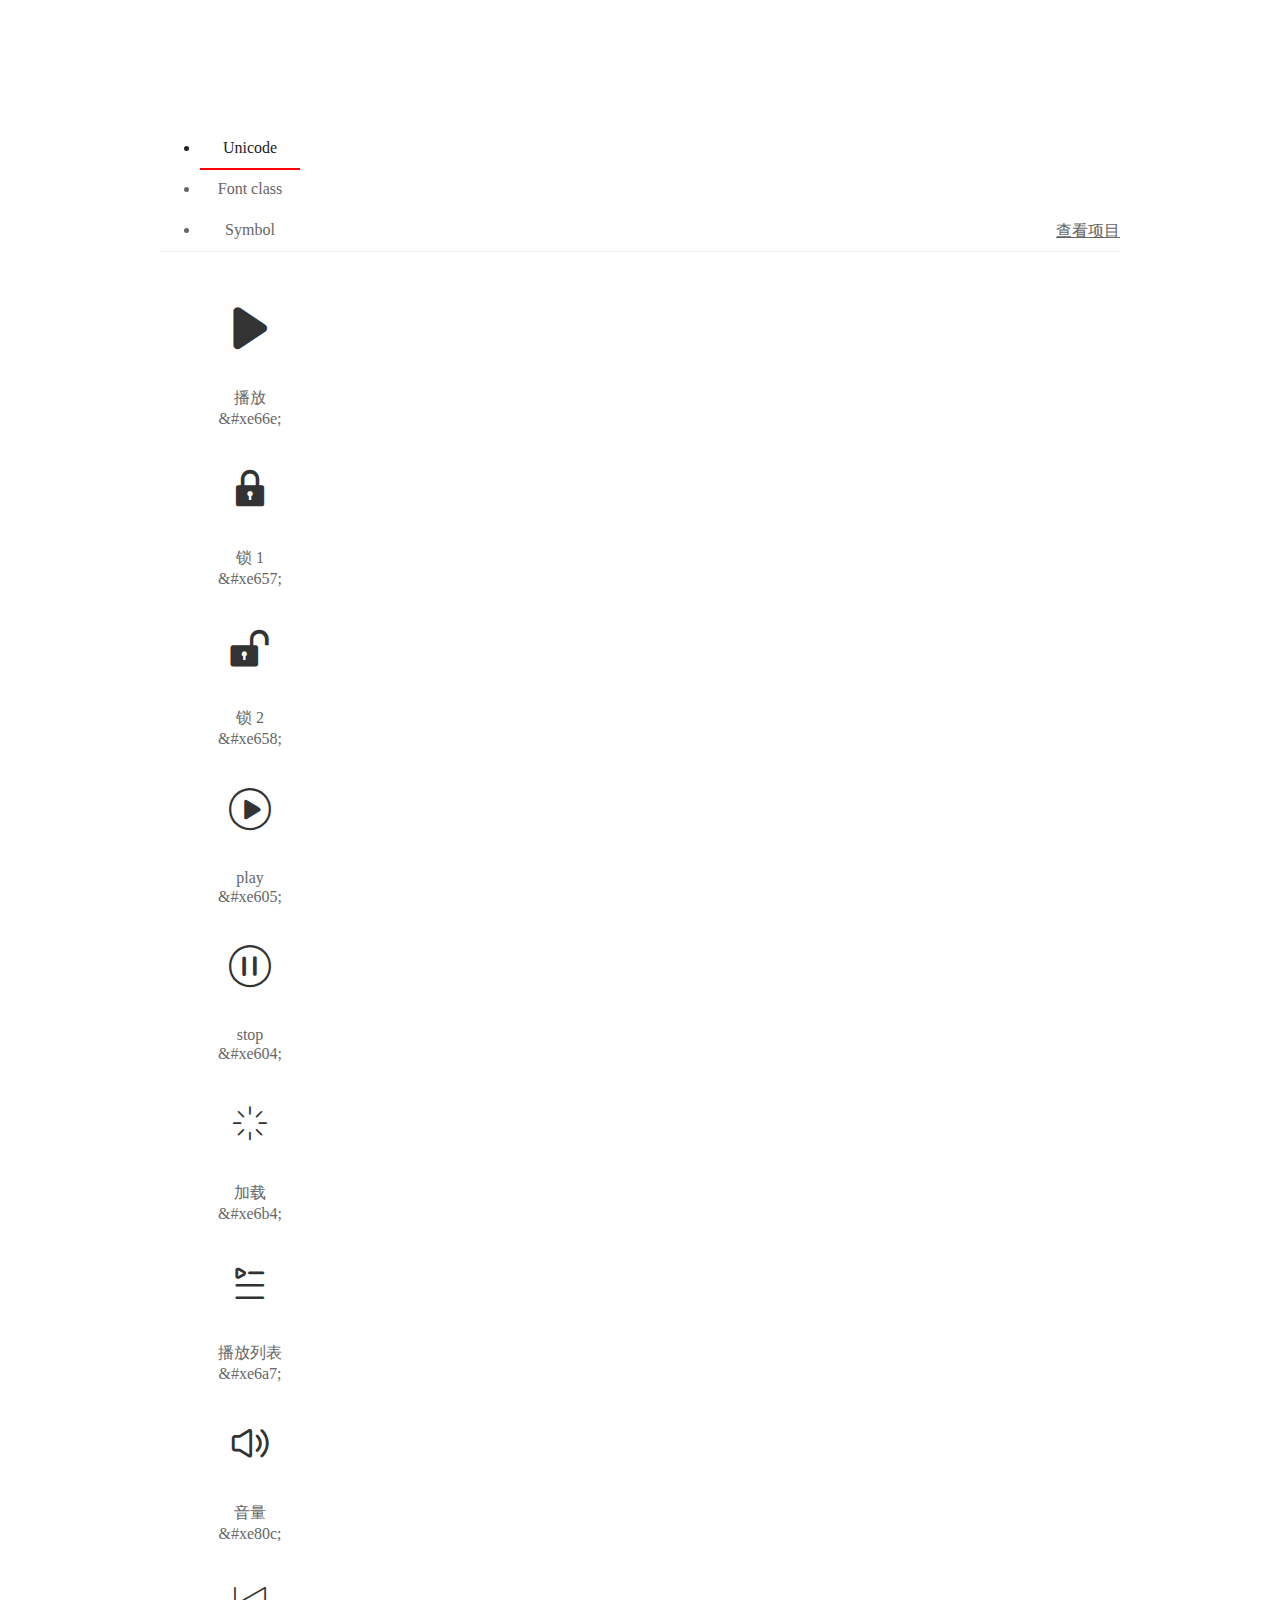
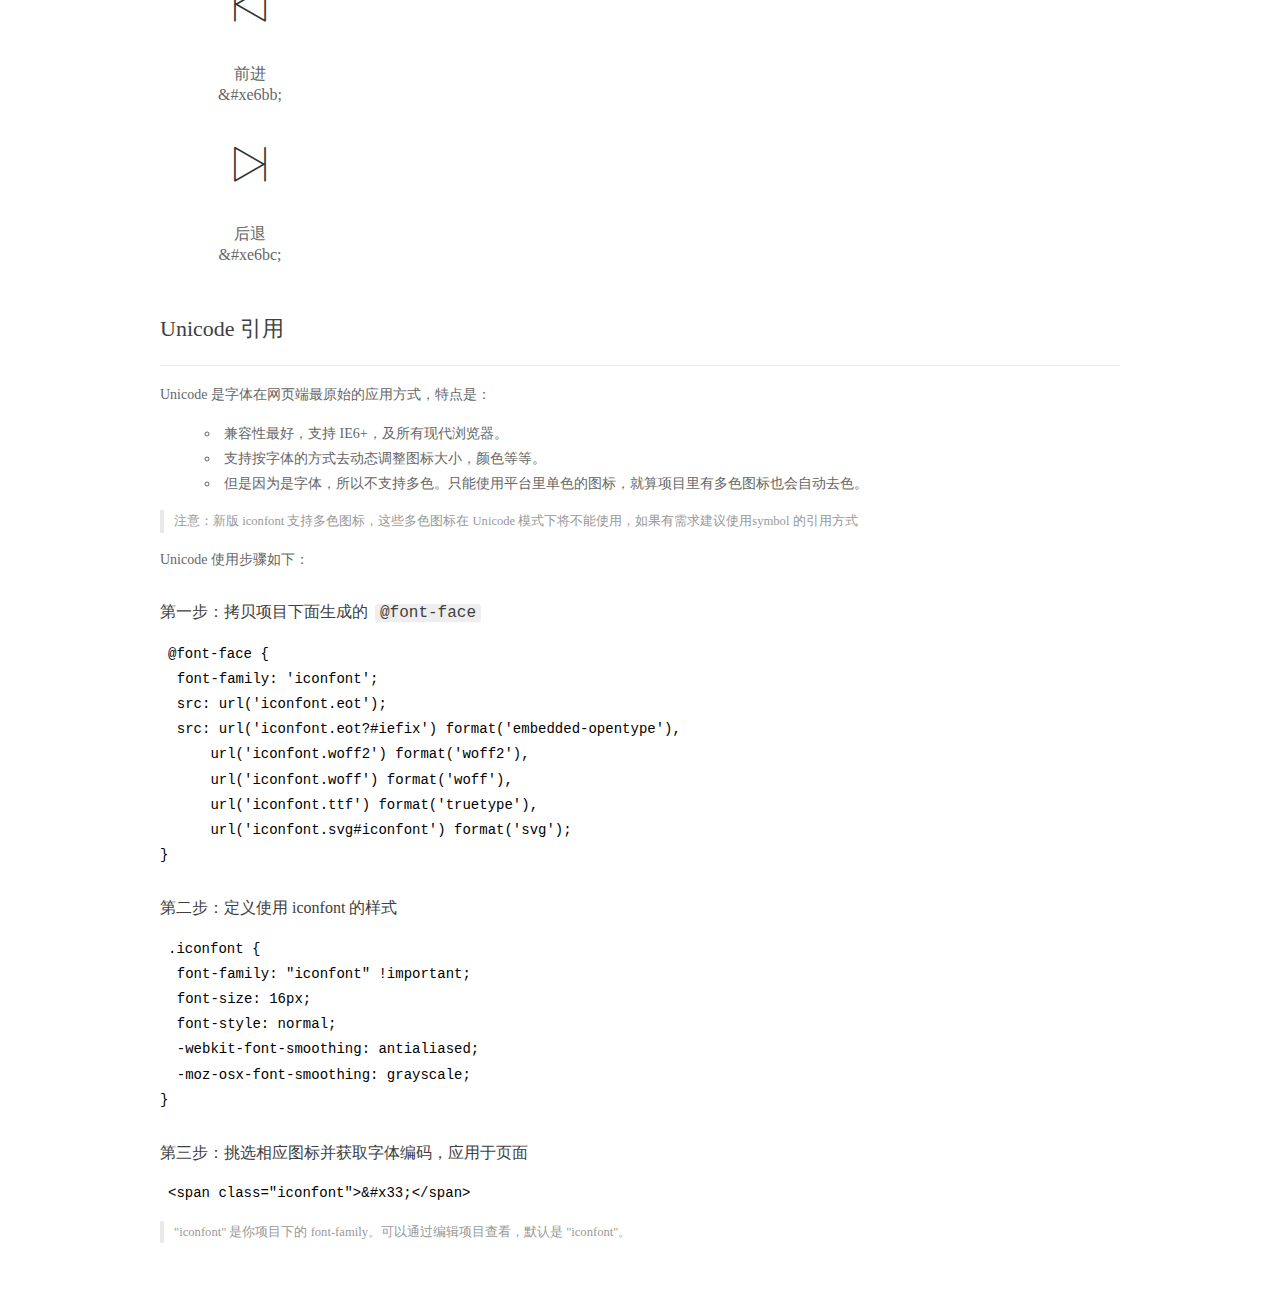
<file: font/demo_index.html>
<!DOCTYPE html>
<html>
<head>
  <meta charset="utf-8"/>
  <title>IconFont Demo</title>
  <link rel="shortcut icon" href="https://img.alicdn.com/tps/i4/TB1_oz6GVXXXXaFXpXXJDFnIXXX-64-64.ico" type="image/x-icon"/>
  <link rel="stylesheet" href="https://g.alicdn.com/thx/cube/1.3.2/cube.min.css">
  <link rel="stylesheet" href="demo.css">
  <link rel="stylesheet" href="iconfont.css">
  <script src="iconfont.js"></script>
  <!-- jQuery -->
  <script src="https://a1.alicdn.com/oss/uploads/2018/12/26/7bfddb60-08e8-11e9-9b04-53e73bb6408b.js"></script>
  <!-- 代码高亮 -->
  <script src="https://a1.alicdn.com/oss/uploads/2018/12/26/a3f714d0-08e6-11e9-8a15-ebf944d7534c.js"></script>
</head>
<body>
  <div class="main">
    <h1 class="logo"><a href="https://www.iconfont.cn/" title="iconfont 首页" target="_blank">&#xe86b;</a></h1>
    <div class="nav-tabs">
      <ul id="tabs" class="dib-box">
        <li class="dib active"><span>Unicode</span></li>
        <li class="dib"><span>Font class</span></li>
        <li class="dib"><span>Symbol</span></li>
      </ul>
      
      <a href="https://www.iconfont.cn/manage/index?manage_type=myprojects&projectId=1988587" target="_blank" class="nav-more">查看项目</a>
      
    </div>
    <div class="tab-container">
      <div class="content unicode" style="display: block;">
          <ul class="icon_lists dib-box">
          
            <li class="dib">
              <span class="icon iconfont">&#xe66e;</span>
                <div class="name">播放</div>
                <div class="code-name">&amp;#xe66e;</div>
              </li>
          
            <li class="dib">
              <span class="icon iconfont">&#xe657;</span>
                <div class="name">锁 1</div>
                <div class="code-name">&amp;#xe657;</div>
              </li>
          
            <li class="dib">
              <span class="icon iconfont">&#xe658;</span>
                <div class="name">锁 2</div>
                <div class="code-name">&amp;#xe658;</div>
              </li>
          
            <li class="dib">
              <span class="icon iconfont">&#xe605;</span>
                <div class="name">play</div>
                <div class="code-name">&amp;#xe605;</div>
              </li>
          
            <li class="dib">
              <span class="icon iconfont">&#xe604;</span>
                <div class="name">stop</div>
                <div class="code-name">&amp;#xe604;</div>
              </li>
          
            <li class="dib">
              <span class="icon iconfont">&#xe6b4;</span>
                <div class="name">加载</div>
                <div class="code-name">&amp;#xe6b4;</div>
              </li>
          
            <li class="dib">
              <span class="icon iconfont">&#xe6a7;</span>
                <div class="name">播放列表</div>
                <div class="code-name">&amp;#xe6a7;</div>
              </li>
          
            <li class="dib">
              <span class="icon iconfont">&#xe80c;</span>
                <div class="name">音量</div>
                <div class="code-name">&amp;#xe80c;</div>
              </li>
          
            <li class="dib">
              <span class="icon iconfont">&#xe6bb;</span>
                <div class="name">前进</div>
                <div class="code-name">&amp;#xe6bb;</div>
              </li>
          
            <li class="dib">
              <span class="icon iconfont">&#xe6bc;</span>
                <div class="name">后退</div>
                <div class="code-name">&amp;#xe6bc;</div>
              </li>
          
          </ul>
          <div class="article markdown">
          <h2 id="unicode-">Unicode 引用</h2>
          <hr>

          <p>Unicode 是字体在网页端最原始的应用方式，特点是：</p>
          <ul>
            <li>兼容性最好，支持 IE6+，及所有现代浏览器。</li>
            <li>支持按字体的方式去动态调整图标大小，颜色等等。</li>
            <li>但是因为是字体，所以不支持多色。只能使用平台里单色的图标，就算项目里有多色图标也会自动去色。</li>
          </ul>
          <blockquote>
            <p>注意：新版 iconfont 支持多色图标，这些多色图标在 Unicode 模式下将不能使用，如果有需求建议使用symbol 的引用方式</p>
          </blockquote>
          <p>Unicode 使用步骤如下：</p>
          <h3 id="-font-face">第一步：拷贝项目下面生成的 <code>@font-face</code></h3>
<pre><code class="language-css"
>@font-face {
  font-family: 'iconfont';
  src: url('iconfont.eot');
  src: url('iconfont.eot?#iefix') format('embedded-opentype'),
      url('iconfont.woff2') format('woff2'),
      url('iconfont.woff') format('woff'),
      url('iconfont.ttf') format('truetype'),
      url('iconfont.svg#iconfont') format('svg');
}
</code></pre>
          <h3 id="-iconfont-">第二步：定义使用 iconfont 的样式</h3>
<pre><code class="language-css"
>.iconfont {
  font-family: "iconfont" !important;
  font-size: 16px;
  font-style: normal;
  -webkit-font-smoothing: antialiased;
  -moz-osx-font-smoothing: grayscale;
}
</code></pre>
          <h3 id="-">第三步：挑选相应图标并获取字体编码，应用于页面</h3>
<pre>
<code class="language-html"
>&lt;span class="iconfont"&gt;&amp;#x33;&lt;/span&gt;
</code></pre>
          <blockquote>
            <p>"iconfont" 是你项目下的 font-family。可以通过编辑项目查看，默认是 "iconfont"。</p>
          </blockquote>
          </div>
      </div>
      <div class="content font-class">
        <ul class="icon_lists dib-box">
          
          <li class="dib">
            <span class="icon iconfont icon-bofang"></span>
            <div class="name">
              播放
            </div>
            <div class="code-name">.icon-bofang
            </div>
          </li>
          
          <li class="dib">
            <span class="icon iconfont icon-suo"></span>
            <div class="name">
              锁 1
            </div>
            <div class="code-name">.icon-suo
            </div>
          </li>
          
          <li class="dib">
            <span class="icon iconfont icon-kaisuo"></span>
            <div class="name">
              锁 2
            </div>
            <div class="code-name">.icon-kaisuo
            </div>
          </li>
          
          <li class="dib">
            <span class="icon iconfont icon-play"></span>
            <div class="name">
              play
            </div>
            <div class="code-name">.icon-play
            </div>
          </li>
          
          <li class="dib">
            <span class="icon iconfont icon-stop"></span>
            <div class="name">
              stop
            </div>
            <div class="code-name">.icon-stop
            </div>
          </li>
          
          <li class="dib">
            <span class="icon iconfont icon-loading"></span>
            <div class="name">
              加载
            </div>
            <div class="code-name">.icon-loading
            </div>
          </li>
          
          <li class="dib">
            <span class="icon iconfont icon-list"></span>
            <div class="name">
              播放列表
            </div>
            <div class="code-name">.icon-list
            </div>
          </li>
          
          <li class="dib">
            <span class="icon iconfont icon-volume"></span>
            <div class="name">
              音量
            </div>
            <div class="code-name">.icon-volume
            </div>
          </li>
          
          <li class="dib">
            <span class="icon iconfont icon-prev"></span>
            <div class="name">
              前进
            </div>
            <div class="code-name">.icon-prev
            </div>
          </li>
          
          <li class="dib">
            <span class="icon iconfont icon-next"></span>
            <div class="name">
              后退
            </div>
            <div class="code-name">.icon-next
            </div>
          </li>
          
        </ul>
        <div class="article markdown">
        <h2 id="font-class-">font-class 引用</h2>
        <hr>

        <p>font-class 是 Unicode 使用方式的一种变种，主要是解决 Unicode 书写不直观，语意不明确的问题。</p>
        <p>与 Unicode 使用方式相比，具有如下特点：</p>
        <ul>
          <li>兼容性良好，支持 IE8+，及所有现代浏览器。</li>
          <li>相比于 Unicode 语意明确，书写更直观。可以很容易分辨这个 icon 是什么。</li>
          <li>因为使用 class 来定义图标，所以当要替换图标时，只需要修改 class 里面的 Unicode 引用。</li>
          <li>不过因为本质上还是使用的字体，所以多色图标还是不支持的。</li>
        </ul>
        <p>使用步骤如下：</p>
        <h3 id="-fontclass-">第一步：引入项目下面生成的 fontclass 代码：</h3>
<pre><code class="language-html">&lt;link rel="stylesheet" href="./iconfont.css"&gt;
</code></pre>
        <h3 id="-">第二步：挑选相应图标并获取类名，应用于页面：</h3>
<pre><code class="language-html">&lt;span class="iconfont icon-xxx"&gt;&lt;/span&gt;
</code></pre>
        <blockquote>
          <p>"
            iconfont" 是你项目下的 font-family。可以通过编辑项目查看，默认是 "iconfont"。</p>
        </blockquote>
      </div>
      </div>
      <div class="content symbol">
          <ul class="icon_lists dib-box">
          
            <li class="dib">
                <svg class="icon svg-icon" aria-hidden="true">
                  <use xlink:href="#icon-bofang"></use>
                </svg>
                <div class="name">播放</div>
                <div class="code-name">#icon-bofang</div>
            </li>
          
            <li class="dib">
                <svg class="icon svg-icon" aria-hidden="true">
                  <use xlink:href="#icon-suo"></use>
                </svg>
                <div class="name">锁 1</div>
                <div class="code-name">#icon-suo</div>
            </li>
          
            <li class="dib">
                <svg class="icon svg-icon" aria-hidden="true">
                  <use xlink:href="#icon-kaisuo"></use>
                </svg>
                <div class="name">锁 2</div>
                <div class="code-name">#icon-kaisuo</div>
            </li>
          
            <li class="dib">
                <svg class="icon svg-icon" aria-hidden="true">
                  <use xlink:href="#icon-play"></use>
                </svg>
                <div class="name">play</div>
                <div class="code-name">#icon-play</div>
            </li>
          
            <li class="dib">
                <svg class="icon svg-icon" aria-hidden="true">
                  <use xlink:href="#icon-stop"></use>
                </svg>
                <div class="name">stop</div>
                <div class="code-name">#icon-stop</div>
            </li>
          
            <li class="dib">
                <svg class="icon svg-icon" aria-hidden="true">
                  <use xlink:href="#icon-loading"></use>
                </svg>
                <div class="name">加载</div>
                <div class="code-name">#icon-loading</div>
            </li>
          
            <li class="dib">
                <svg class="icon svg-icon" aria-hidden="true">
                  <use xlink:href="#icon-list"></use>
                </svg>
                <div class="name">播放列表</div>
                <div class="code-name">#icon-list</div>
            </li>
          
            <li class="dib">
                <svg class="icon svg-icon" aria-hidden="true">
                  <use xlink:href="#icon-volume"></use>
                </svg>
                <div class="name">音量</div>
                <div class="code-name">#icon-volume</div>
            </li>
          
            <li class="dib">
                <svg class="icon svg-icon" aria-hidden="true">
                  <use xlink:href="#icon-prev"></use>
                </svg>
                <div class="name">前进</div>
                <div class="code-name">#icon-prev</div>
            </li>
          
            <li class="dib">
                <svg class="icon svg-icon" aria-hidden="true">
                  <use xlink:href="#icon-next"></use>
                </svg>
                <div class="name">后退</div>
                <div class="code-name">#icon-next</div>
            </li>
          
          </ul>
          <div class="article markdown">
          <h2 id="symbol-">Symbol 引用</h2>
          <hr>

          <p>这是一种全新的使用方式，应该说这才是未来的主流，也是平台目前推荐的用法。相关介绍可以参考这篇<a href="">文章</a>
            这种用法其实是做了一个 SVG 的集合，与另外两种相比具有如下特点：</p>
          <ul>
            <li>支持多色图标了，不再受单色限制。</li>
            <li>通过一些技巧，支持像字体那样，通过 <code>font-size</code>, <code>color</code> 来调整样式。</li>
            <li>兼容性较差，支持 IE9+，及现代浏览器。</li>
            <li>浏览器渲染 SVG 的性能一般，还不如 png。</li>
          </ul>
          <p>使用步骤如下：</p>
          <h3 id="-symbol-">第一步：引入项目下面生成的 symbol 代码：</h3>
<pre><code class="language-html">&lt;script src="./iconfont.js"&gt;&lt;/script&gt;
</code></pre>
          <h3 id="-css-">第二步：加入通用 CSS 代码（引入一次就行）：</h3>
<pre><code class="language-html">&lt;style&gt;
.icon {
  width: 1em;
  height: 1em;
  vertical-align: -0.15em;
  fill: currentColor;
  overflow: hidden;
}
&lt;/style&gt;
</code></pre>
          <h3 id="-">第三步：挑选相应图标并获取类名，应用于页面：</h3>
<pre><code class="language-html">&lt;svg class="icon" aria-hidden="true"&gt;
  &lt;use xlink:href="#icon-xxx"&gt;&lt;/use&gt;
&lt;/svg&gt;
</code></pre>
          </div>
      </div>

    </div>
  </div>
  <script>
  $(document).ready(function () {
      $('.tab-container .content:first').show()

      $('#tabs li').click(function (e) {
        var tabContent = $('.tab-container .content')
        var index = $(this).index()

        if ($(this).hasClass('active')) {
          return
        } else {
          $('#tabs li').removeClass('active')
          $(this).addClass('active')

          tabContent.hide().eq(index).fadeIn()
        }
      })
    })
  </script>
</body>
</html>
</file>
<file: font/demo.css>
/* Logo 字体 */
@font-face {
  font-family: "iconfont logo";
  src: url('https://at.alicdn.com/t/font_985780_km7mi63cihi.eot?t=1545807318834');
  src: url('https://at.alicdn.com/t/font_985780_km7mi63cihi.eot?t=1545807318834#iefix') format('embedded-opentype'),
    url('https://at.alicdn.com/t/font_985780_km7mi63cihi.woff?t=1545807318834') format('woff'),
    url('https://at.alicdn.com/t/font_985780_km7mi63cihi.ttf?t=1545807318834') format('truetype'),
    url('https://at.alicdn.com/t/font_985780_km7mi63cihi.svg?t=1545807318834#iconfont') format('svg');
}

.logo {
  font-family: "iconfont logo";
  font-size: 160px;
  font-style: normal;
  -webkit-font-smoothing: antialiased;
  -moz-osx-font-smoothing: grayscale;
}

/* tabs */
.nav-tabs {
  position: relative;
}

.nav-tabs .nav-more {
  position: absolute;
  right: 0;
  bottom: 0;
  height: 42px;
  line-height: 42px;
  color: #666;
}

#tabs {
  border-bottom: 1px solid #eee;
}

#tabs li {
  cursor: pointer;
  width: 100px;
  height: 40px;
  line-height: 40px;
  text-align: center;
  font-size: 16px;
  border-bottom: 2px solid transparent;
  position: relative;
  z-index: 1;
  margin-bottom: -1px;
  color: #666;
}


#tabs .active {
  border-bottom-color: #f00;
  color: #222;
}

.tab-container .content {
  display: none;
}

/* 页面布局 */
.main {
  padding: 30px 100px;
  width: 960px;
  margin: 0 auto;
}

.main .logo {
  color: #333;
  text-align: left;
  margin-bottom: 30px;
  line-height: 1;
  height: 110px;
  margin-top: -50px;
  overflow: hidden;
  *zoom: 1;
}

.main .logo a {
  font-size: 160px;
  color: #333;
}

.helps {
  margin-top: 40px;
}

.helps pre {
  padding: 20px;
  margin: 10px 0;
  border: solid 1px #e7e1cd;
  background-color: #fffdef;
  overflow: auto;
}

.icon_lists {
  width: 100% !important;
  overflow: hidden;
  *zoom: 1;
}

.icon_lists li {
  width: 100px;
  margin-bottom: 10px;
  margin-right: 20px;
  text-align: center;
  list-style: none !important;
  cursor: default;
}

.icon_lists li .code-name {
  line-height: 1.2;
}

.icon_lists .icon {
  display: block;
  height: 100px;
  line-height: 100px;
  font-size: 42px;
  margin: 10px auto;
  color: #333;
  -webkit-transition: font-size 0.25s linear, width 0.25s linear;
  -moz-transition: font-size 0.25s linear, width 0.25s linear;
  transition: font-size 0.25s linear, width 0.25s linear;
}

.icon_lists .icon:hover {
  font-size: 100px;
}

.icon_lists .svg-icon {
  /* 通过设置 font-size 来改变图标大小 */
  width: 1em;
  /* 图标和文字相邻时，垂直对齐 */
  vertical-align: -0.15em;
  /* 通过设置 color 来改变 SVG 的颜色/fill */
  fill: currentColor;
  /* path 和 stroke 溢出 viewBox 部分在 IE 下会显示
      normalize.css 中也包含这行 */
  overflow: hidden;
}

.icon_lists li .name,
.icon_lists li .code-name {
  color: #666;
}

/* markdown 样式 */
.markdown {
  color: #666;
  font-size: 14px;
  line-height: 1.8;
}

.highlight {
  line-height: 1.5;
}

.markdown img {
  vertical-align: middle;
  max-width: 100%;
}

.markdown h1 {
  color: #404040;
  font-weight: 500;
  line-height: 40px;
  margin-bottom: 24px;
}

.markdown h2,
.markdown h3,
.markdown h4,
.markdown h5,
.markdown h6 {
  color: #404040;
  margin: 1.6em 0 0.6em 0;
  font-weight: 500;
  clear: both;
}

.markdown h1 {
  font-size: 28px;
}

.markdown h2 {
  font-size: 22px;
}

.markdown h3 {
  font-size: 16px;
}

.markdown h4 {
  font-size: 14px;
}

.markdown h5 {
  font-size: 12px;
}

.markdown h6 {
  font-size: 12px;
}

.markdown hr {
  height: 1px;
  border: 0;
  background: #e9e9e9;
  margin: 16px 0;
  clear: both;
}

.markdown p {
  margin: 1em 0;
}

.markdown>p,
.markdown>blockquote,
.markdown>.highlight,
.markdown>ol,
.markdown>ul {
  width: 80%;
}

.markdown ul>li {
  list-style: circle;
}

.markdown>ul li,
.markdown blockquote ul>li {
  margin-left: 20px;
  padding-left: 4px;
}

.markdown>ul li p,
.markdown>ol li p {
  margin: 0.6em 0;
}

.markdown ol>li {
  list-style: decimal;
}

.markdown>ol li,
.markdown blockquote ol>li {
  margin-left: 20px;
  padding-left: 4px;
}

.markdown code {
  margin: 0 3px;
  padding: 0 5px;
  background: #eee;
  border-radius: 3px;
}

.markdown strong,
.markdown b {
  font-weight: 600;
}

.markdown>table {
  border-collapse: collapse;
  border-spacing: 0px;
  empty-cells: show;
  border: 1px solid #e9e9e9;
  width: 95%;
  margin-bottom: 24px;
}

.markdown>table th {
  white-space: nowrap;
  color: #333;
  font-weight: 600;
}

.markdown>table th,
.markdown>table td {
  border: 1px solid #e9e9e9;
  padding: 8px 16px;
  text-align: left;
}

.markdown>table th {
  background: #F7F7F7;
}

.markdown blockquote {
  font-size: 90%;
  color: #999;
  border-left: 4px solid #e9e9e9;
  padding-left: 0.8em;
  margin: 1em 0;
}

.markdown blockquote p {
  margin: 0;
}

.markdown .anchor {
  opacity: 0;
  transition: opacity 0.3s ease;
  margin-left: 8px;
}

.markdown .waiting {
  color: #ccc;
}

.markdown h1:hover .anchor,
.markdown h2:hover .anchor,
.markdown h3:hover .anchor,
.markdown h4:hover .anchor,
.markdown h5:hover .anchor,
.markdown h6:hover .anchor {
  opacity: 1;
  display: inline-block;
}

.markdown>br,
.markdown>p>br {
  clear: both;
}


.hljs {
  display: block;
  background: white;
  padding: 0.5em;
  color: #333333;
  overflow-x: auto;
}

.hljs-comment,
.hljs-meta {
  color: #969896;
}

.hljs-string,
.hljs-variable,
.hljs-template-variable,
.hljs-strong,
.hljs-emphasis,
.hljs-quote {
  color: #df5000;
}

.hljs-keyword,
.hljs-selector-tag,
.hljs-type {
  color: #a71d5d;
}

.hljs-literal,
.hljs-symbol,
.hljs-bullet,
.hljs-attribute {
  color: #0086b3;
}

.hljs-section,
.hljs-name {
  color: #63a35c;
}

.hljs-tag {
  color: #333333;
}

.hljs-title,
.hljs-attr,
.hljs-selector-id,
.hljs-selector-class,
.hljs-selector-attr,
.hljs-selector-pseudo {
  color: #795da3;
}

.hljs-addition {
  color: #55a532;
  background-color: #eaffea;
}

.hljs-deletion {
  color: #bd2c00;
  background-color: #ffecec;
}

.hljs-link {
  text-decoration: underline;
}

/* 代码高亮 */
/* PrismJS 1.15.0
https://prismjs.com/download.html#themes=prism&languages=markup+css+clike+javascript */
/**
 * prism.js default theme for JavaScript, CSS and HTML
 * Based on dabblet (http://dabblet.com)
 * @author Lea Verou
 */
code[class*="language-"],
pre[class*="language-"] {
  color: black;
  background: none;
  text-shadow: 0 1px white;
  font-family: Consolas, Monaco, 'Andale Mono', 'Ubuntu Mono', monospace;
  text-align: left;
  white-space: pre;
  word-spacing: normal;
  word-break: normal;
  word-wrap: normal;
  line-height: 1.5;

  -moz-tab-size: 4;
  -o-tab-size: 4;
  tab-size: 4;

  -webkit-hyphens: none;
  -moz-hyphens: none;
  -ms-hyphens: none;
  hyphens: none;
}

pre[class*="language-"]::-moz-selection,
pre[class*="language-"] ::-moz-selection,
code[class*="language-"]::-moz-selection,
code[class*="language-"] ::-moz-selection {
  text-shadow: none;
  background: #b3d4fc;
}

pre[class*="language-"]::selection,
pre[class*="language-"] ::selection,
code[class*="language-"]::selection,
code[class*="language-"] ::selection {
  text-shadow: none;
  background: #b3d4fc;
}

@media print {

  code[class*="language-"],
  pre[class*="language-"] {
    text-shadow: none;
  }
}

/* Code blocks */
pre[class*="language-"] {
  padding: 1em;
  margin: .5em 0;
  overflow: auto;
}

:not(pre)>code[class*="language-"],
pre[class*="language-"] {
  background: #f5f2f0;
}

/* Inline code */
:not(pre)>code[class*="language-"] {
  padding: .1em;
  border-radius: .3em;
  white-space: normal;
}

.token.comment,
.token.prolog,
.token.doctype,
.token.cdata {
  color: slategray;
}

.token.punctuation {
  color: #999;
}

.namespace {
  opacity: .7;
}

.token.property,
.token.tag,
.token.boolean,
.token.number,
.token.constant,
.token.symbol,
.token.deleted {
  color: #905;
}

.token.selector,
.token.attr-name,
.token.string,
.token.char,
.token.builtin,
.token.inserted {
  color: #690;
}

.token.operator,
.token.entity,
.token.url,
.language-css .token.string,
.style .token.string {
  color: #9a6e3a;
  background: hsla(0, 0%, 100%, .5);
}

.token.atrule,
.token.attr-value,
.token.keyword {
  color: #07a;
}

.token.function,
.token.class-name {
  color: #DD4A68;
}

.token.regex,
.token.important,
.token.variable {
  color: #e90;
}

.token.important,
.token.bold {
  font-weight: bold;
}

.token.italic {
  font-style: italic;
}

.token.entity {
  cursor: help;
}
</file>
<file: font/iconfont.css>
@font-face {font-family: "iconfont";
  src: url('iconfont.eot?t=1611544577639'); /* IE9 */
  src: url('iconfont.eot?t=1611544577639#iefix') format('embedded-opentype'), /* IE6-IE8 */
  url('[data-uri]') format('woff2'),
  url('iconfont.woff?t=1611544577639') format('woff'),
  url('iconfont.ttf?t=1611544577639') format('truetype'), /* chrome, firefox, opera, Safari, Android, iOS 4.2+ */
  url('iconfont.svg?t=1611544577639#iconfont') format('svg'); /* iOS 4.1- */
}

.iconfont {
  font-family: "iconfont" !important;
  font-size: 16px;
  font-style: normal;
  -webkit-font-smoothing: antialiased;
  -moz-osx-font-smoothing: grayscale;
}

.icon-bofang:before {
  content: "\e66e";
}

.icon-suo:before {
  content: "\e657";
}

.icon-kaisuo:before {
  content: "\e658";
}

.icon-play:before {
  content: "\e605";
}

.icon-stop:before {
  content: "\e604";
}

.icon-loading:before {
  content: "\e6b4";
}

.icon-list:before {
  content: "\e6a7";
}

.icon-volume:before {
  content: "\e80c";
}

.icon-prev:before {
  content: "\e6bb";
}

.icon-next:before {
  content: "\e6bc";
}
</file>
